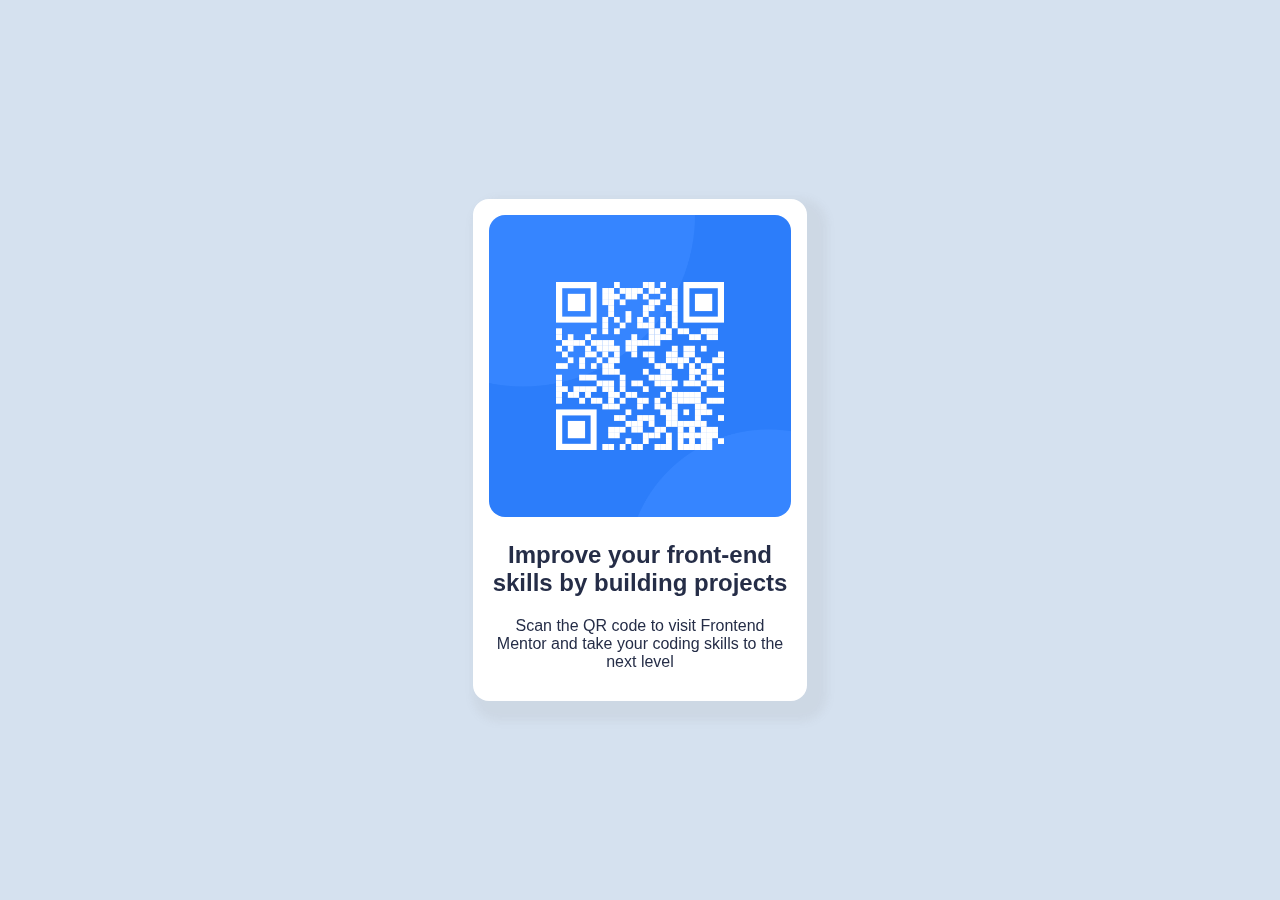
<file: QR/index.html>
<!DOCTYPE html>
<html lang="en">
<head>
    <meta charset="UTF-8">
    <meta name="viewport" content="width=device-width, initial-scale=1.0">
    <link rel="stylesheet" href="qr.css">
    <title>Document</title>
</head>
<body>
      <div class="card">
         <img src="./images/image-qr-code.png">
         <h2>Improve your front-end skills by building projects</h2>
         <p>Scan the QR code to visit Frontend Mentor and take your coding skills to the next level</p>
      </div>
</body>
</html>
</file>
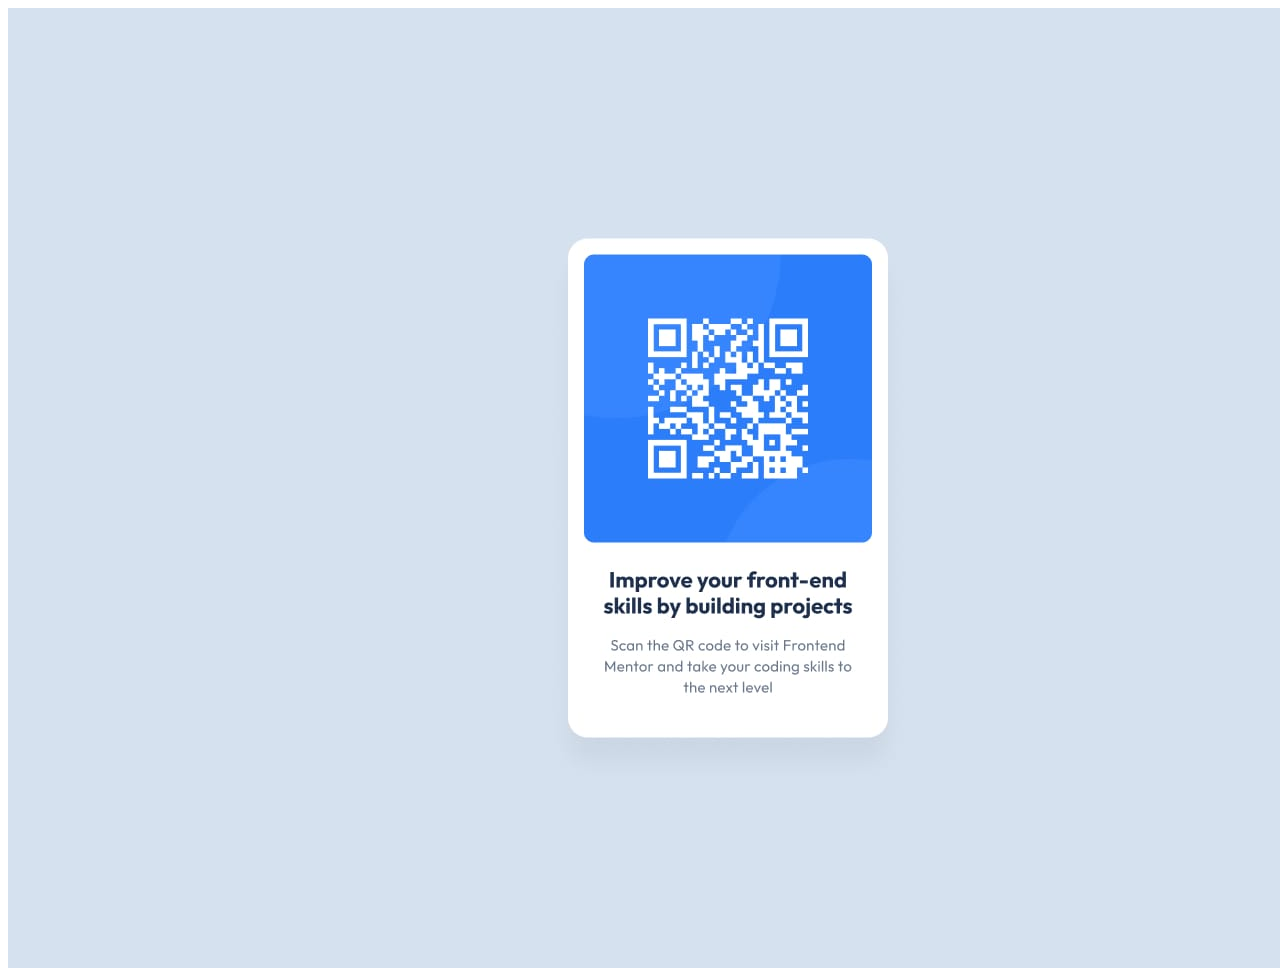
<file: QR/design.html>
<!DOCTYPE html>
<html lang="en">
<head>
    <meta charset="UTF-8">
    <meta name="viewport" content="width=device-width, initial-scale=1.0">
    <title>Document</title>
</head>
<body>
    <img src="./design/desktop-design.jpg">
</body>
</html>
</file>
<file: QR/qr.css>
body {
    background-color: #D5E1EF;
    text-align: center;
}

.card {
    position: fixed;
    margin: auto;
    inset: 0;
    height : 470px;
    width: 100%;
    max-width: 302px;
    background-color: white;
    box-shadow: 10px 10px 8px 10px rgb(136, 136, 136 ,0.1);
    border-radius: 16px;
    padding: 16px;
    font-family: sans-serif;
}

img {
    width: 100%;
    border-radius: 16px;
}

h2,p {
    color : #252D47;
}

@media (max-width : ) {
    
}
</file>
